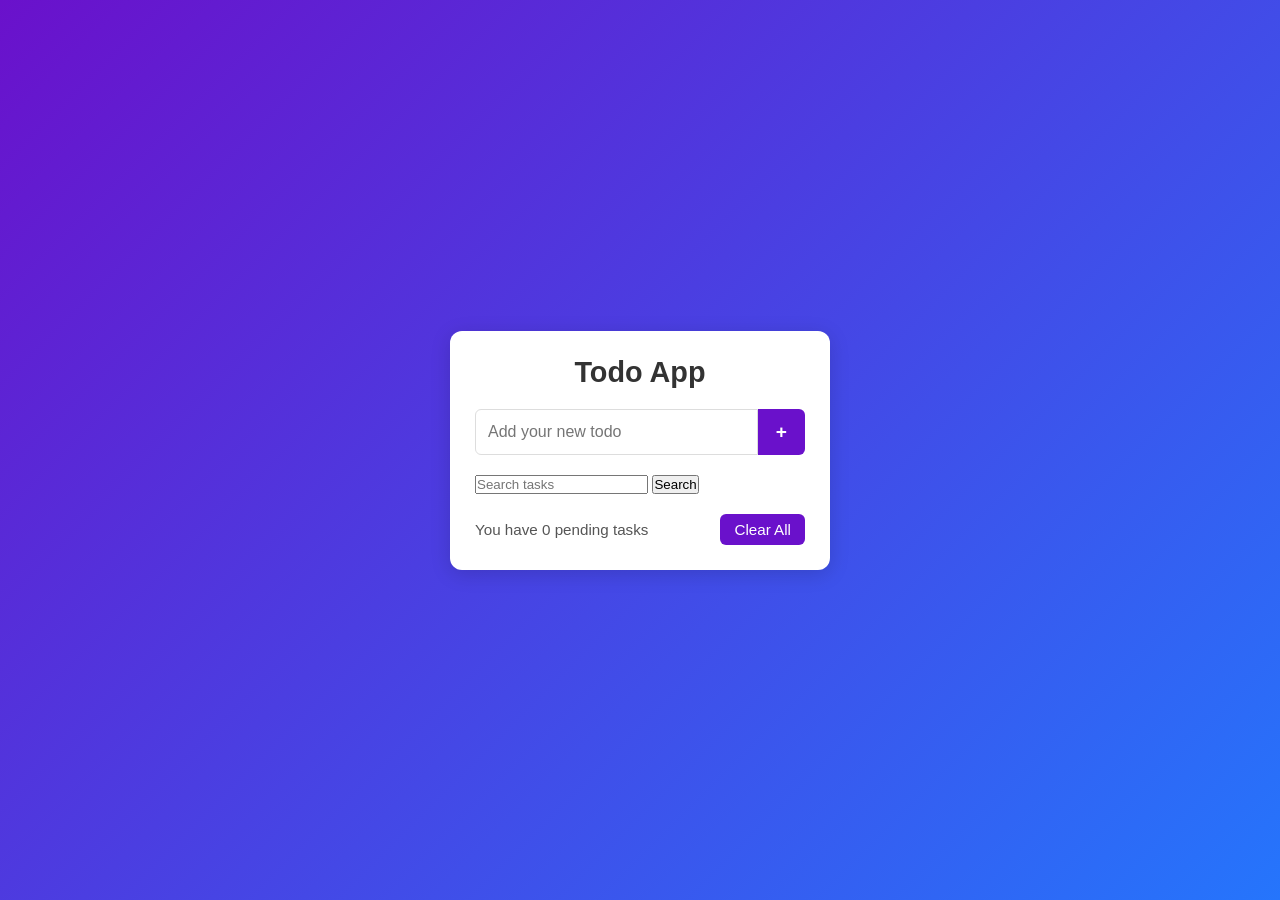
<file: index.html>
<!DOCTYPE html>
<html lang="en">
  <head>
    <meta charset="UTF-8" />
    <meta name="viewport" content="width=device-width, initial-scale=1.0" />
    <title>Todo App</title>
    <link rel="stylesheet" href="./style.css" />
  </head>
  <body>
    <div class="todo-app">
      <!-- Tiêu đề -->
      <h2>Todo App</h2>

      <!-- Add new todo -->
      <div class="input-section">
        <input type="text" id="todo-input" placeholder="Add your new todo" />
        <button id="add-btn">+</button>
      </div>

      <!-- Ô tìm kiếm -->
      <input type="text" id="search-input" placeholder="Search tasks" />
      <button id="search-btn">Search</button>

      <!-- Todo list container -->
      <div class="todo-list" id="todo-list-id"></div>

      <!-- Footer -->
      <div class="footer">
        <span id="task-count">You have 0 pending tasks</span>
        <button id="clear-btn">Clear All</button>
      </div>
    </div>

    <!-- JS -->
    <script src="./fe.js"></script>
  </body>
</html>
</file>
<file: style.css>
/* Reset cơ bản */
* {
  margin: 0;
  padding: 0;
  box-sizing: border-box;
}

body {
  font-family: Arial, sans-serif;
  background: linear-gradient(135deg, #6a11cb, #2575fc);
  height: 100vh;
  display: flex;
  justify-content: center;
  align-items: center;
}

/* Khung chính */
.todo-app {
  background: #fff;
  width: 380px;
  border-radius: 12px;
  padding: 25px;
  box-shadow: 0 4px 20px rgba(0,0,0,0.15);
}

/* Tiêu đề */
.todo-app h2 {
  margin-bottom: 20px;
  color: #333;
  text-align: center;
  font-size: 1.8em;
}

/* Phần nhập todo mới */
.input-section {
  display: flex;
  margin-bottom: 20px;
}

.input-section input {
  flex: 1;
  padding: 12px;
  border: 1px solid #ddd;
  border-radius: 6px 0 0 6px;
  outline: none;
  font-size: 1em;
}

.input-section button {
  background: #6a11cb;
  color: white;
  border: none;
  padding: 12px 18px;
  border-radius: 0 6px 6px 0;
  cursor: pointer;
  font-size: 1.2em;
  font-weight: bold;
  transition: background-color 0.2s;
}

.input-section button:hover {
  background-color: #2575fc;
}

/* Danh sách todo */
.todo-list {
  margin-bottom: 20px;
}

/* Todo item */
.todo-item {
  display: flex;
  justify-content: space-between;
  align-items: center;
  background: #f3f3f3;
  padding: 12px;
  border-radius: 8px;
  margin-bottom: 10px;
  cursor: grab;
  transition: background-color 0.2s, transform 0.2s;
}

.todo-item:active {
  cursor: grabbing;
}

/* Khi kéo - mờ item */
.todo-item.dragging {
  opacity: 0.5;
}

/* Khi hover hoặc drag over */
.todo-item.active {
  background-color: #d0f0ff;
  transform: scale(1.03);
}

/* Nội dung item */
.todo-item span {
  flex: 1;
  word-break: break-word;
  font-size: 1em;
  color: #333;
}

/* Nút xóa */
.todo-item button {
  background: #ff4d4d;
  border: none;
  color: white;
  padding: 6px 10px;
  border-radius: 6px;
  cursor: pointer;
  display: none;
  font-size: 0.9em;
  transition: background-color 0.2s;
}

.todo-item button:hover {
  background-color: #e60000;
}

/* Hiện nút xóa khi hover */
.todo-item:hover button {
  display: inline-block;
}

/* Footer */
.footer {
  display: flex;
  justify-content: space-between;
  align-items: center;
}

.footer span {
  color: #555;
  font-size: 0.95em;
}

.footer button {
  background: #6a11cb;
  color: white;
  border: none;
  padding: 7px 14px;
  border-radius: 6px;
  cursor: pointer;
  font-size: 0.95em;
  transition: background-color 0.2s;
}

.footer button:hover {
  background-color: #2575fc;
}
</file>
